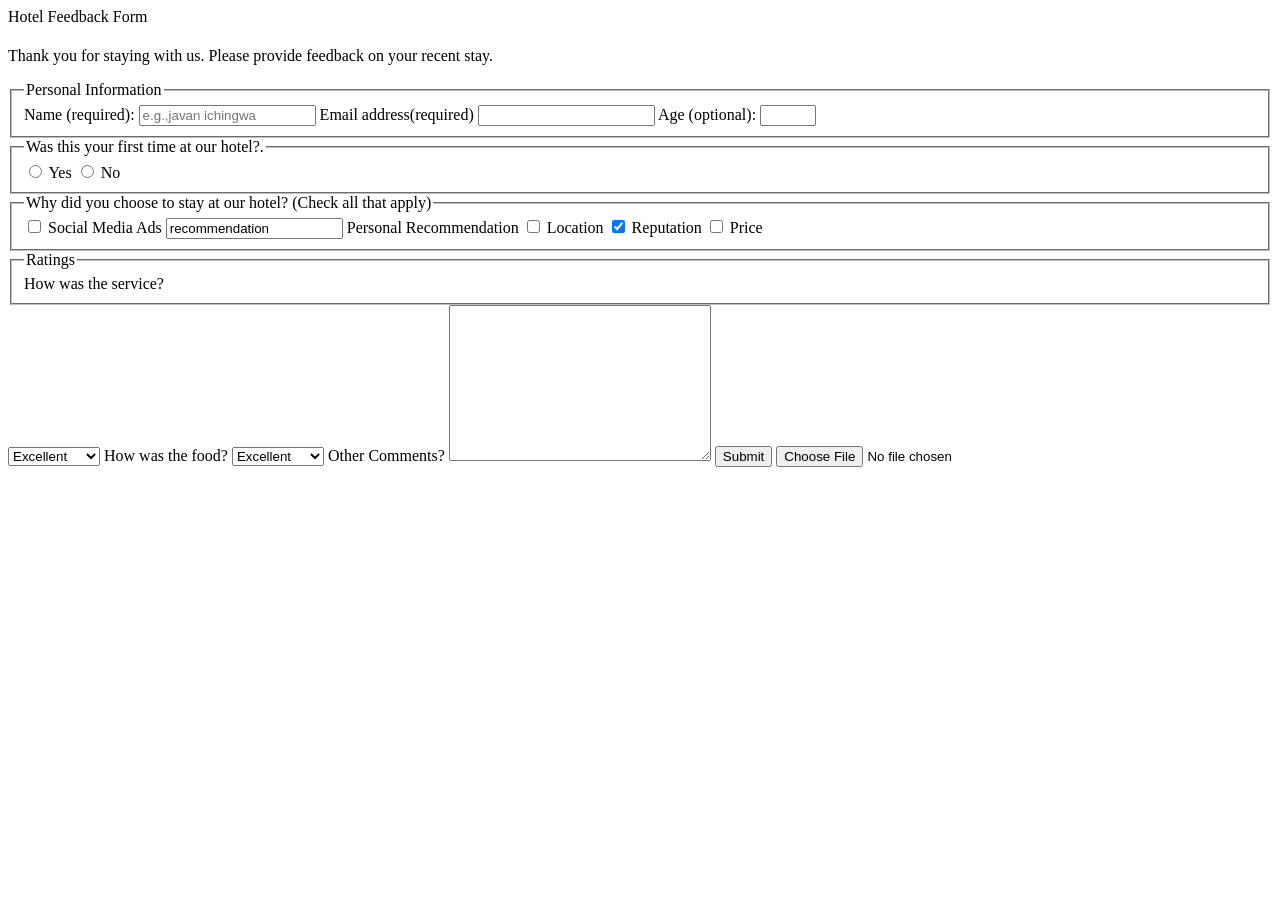
<file: practise 1/index.html>
<!DOCTYPE html>
<html lang="en">
<head>
    <meta charset="UTF-8">
    <meta name="viewport" content="width=device-width, initial-scale=1.0">
    <title>Hotel Feedback Form</title>
    <link rel="stylesheet" href="style.css">
</head>
<body>
<header>Hotel Feedback Form<h1></h1>
<p>Thank you for staying with us. Please provide feedback on your recent stay.</p>
<link rel="stylesheet" href="style.css"> 
</header>
<main>
    <form action="https://hotel-feedback.freecodecamp.org" method="POST">
        <fieldset>
            <legend>Personal Information</legend>
            <label for="full-name">Name (required):</label>
            <input type="text" id="full-name" name="name" placeholder="e.g.,javan ichingwa" required size="20">
            <label for="email">Email address(required)</label>
            <input type="email" id="email"name="email" required size="20">
<label for="age">Age (optional):</label>
<input type="number" id="age" name="age" min="3" max="100">
        </fieldset>
        <fieldset>
            <legend>Was this your first time at our hotel?.

</legend>
<input type="radio" id="yes option" name="hotel-stay">
<label for="yes-option">Yes</label>
<input type="radio" id="no option" name="hotel-stay">
<label for="no-option">No</label>
        </fieldset>
        <fieldset><legend>Why did you choose to stay at our hotel? (Check all that apply)</legend>
        <input type="checkbox" id="ads" value="ads" name="choice">
        <label for="ads">Social Media Ads</label>
        <input type="checkbox " id="recommendation" value="recommendation" name="choice">
        <label for= recommendation">Personal Recommendation</label>
        <input type="checkbox" id="location" value="location" name="choice"> 
 <label for="location">Location </label>          
 <input checked type="checkbox" id="reputation" value="reputation" name="choice"> 
 <label for="reputation">Reputation </label>    
 <input type="checkbox" id="price" value="price" name="choice"> 
 <label for="price">Price </label>     
        </fieldset>
        <fieldset><legend>Ratings</legend>
    <label for="service">How was the service?</label>
    </fieldset>
<select name="service" id="service">
    <option value="poor">Poor</option> 
<option value="satisfactory">Satisfactory</option> 
<option value="good">Good</option> 
<option value="very-good">Very Good</option> 
<option selected value="excellent"> Excellent</option> 
</select>
<label for="food">How was the food?</label> 
      <select id="food" name="food">
         <option value="poor">Poor</option> 
<option value="satisfactory">Satisfactory</option> 
<option value="good">Good</option> 
<option value="very-good">Very Good</option> 
<option selected value="excellent"> Excellent</option> <option value="poor">Poor</option> 
<option value="satisfactory">Satisfactory</option> 
<option value="good">Good</option> 
<option value="very-good">Very Good</option> 
<option selected value="excellent"> Excellent</option>
      </select>
      <label for="comments">Other Comments?</label> 
      <textarea id="comments"name="comments" cols="30" rows="10" ></textarea> 
      <button type="submit">Submit</button> 
      <input type="file" name="upload" id="fileselect">
    </form>
</main>
</body>
</html>
</file>
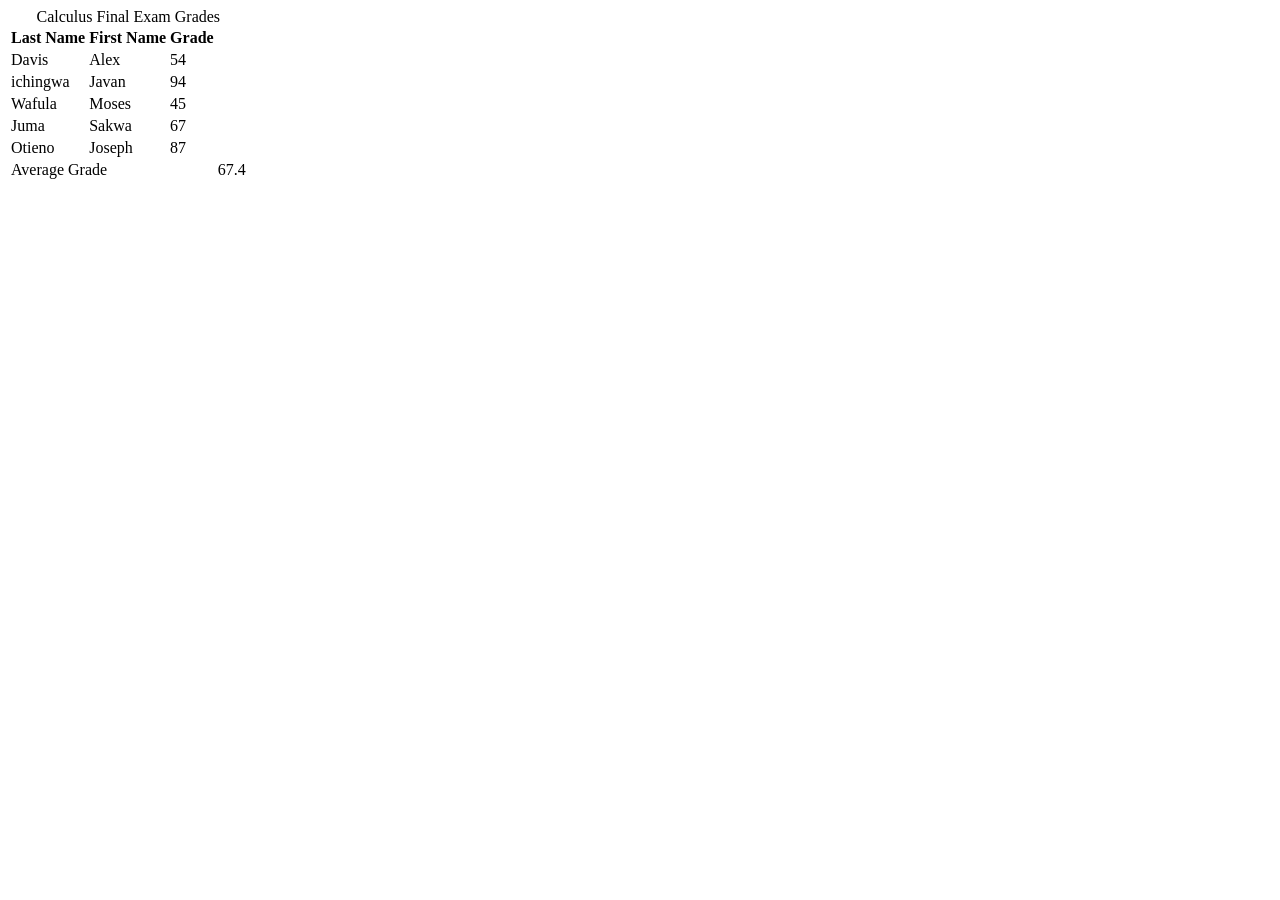
<file: practise 2/index.html>
<!DOCTYPE html>
<html lang="en">
<head>
    <meta charset="UTF-8">
    <meta name="viewport" content="width=device-width, initial-scale=1.0">
    <title>Exam table</title>
    <link rel="stylesheet" href="style.css">
</head>
<body>
   <table>
    <caption>Calculus Final Exam Grades</caption>
    <thead>
         <tr>
    <th>Last Name</th>
    <th>First Name</th>
    <th>Grade</th>
    </tr>      
    </thead>
    <tbody>
        <tr>
            <td>Davis</td>
             <td>Alex</td>
              <td>54</td>
        </tr>
         <tr>
            <td>ichingwa</td>
             <td>Javan</td>
              <td>94</td>
        </tr>
         <tr>
            <td>Wafula</td>
             <td>Moses</td>
              <td>45</td>
        </tr>
         <tr>
            <td>Juma</td>
             <td>Sakwa</td>
              <td>67</td>
        </tr>
         <tr>
            <td>Otieno</td>
             <td>Joseph</td>
              <td>87</td>
        </tr>

    </tbody>
    <tfoot>
        <tr>
            <td colspan="3">Average Grade</td>
            <td>67.4</td>
        </tr>
    </tfoot>
   </table>
</body>
</html>
</file>
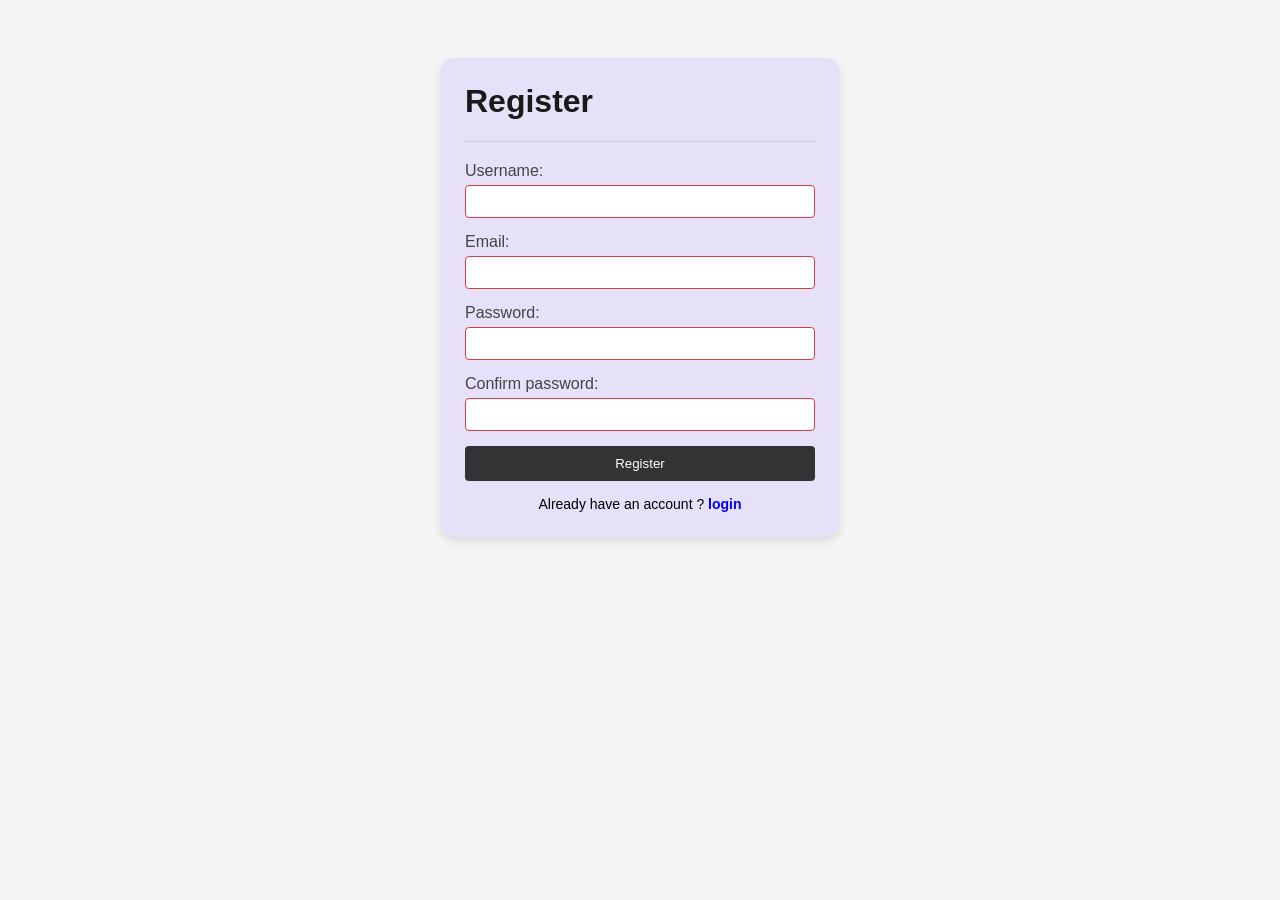
<file: practise 10/webQuiz/index.html>
<!DOCTYPE html>
<html lang="en">
<head>
    <meta charset="UTF-8">
    <meta name="viewport" content="width=device-width, initial-scale=1.0">
    <title>Form Validation</title>
    <style>
        body { font-family: sans-serif; background-color: #f4f4f4; display: flex; justify-content: center; padding-top: 50px; }
        .register-form { background-color: #E6E0F8; padding: 25px; border-radius: 15px; width: 350px; box-shadow: 0 4px 8px rgba(0,0,0,0.1); }
        h1 { margin-top: 0; color: #1a1a1a; }
        hr { border: 0; border-top: 1px solid #ccc; margin-bottom: 20px; }
        label { display: block; margin-bottom: 5px; color: #444; }
        input { width: 100%; padding: 8px; margin-bottom: 15px; border: 1px solid #d14141; border-radius: 4px; box-sizing: border-box; }
        button { width: 100%; padding: 10px; background-color: #333; color: white; border: none; border-radius: 4px; cursor: pointer; }
        .footer-text { text-align: center; margin-top: 15px; font-size: 14px; }
        .footer-text a { color: blue; text-decoration: none; font-weight: bold; }
    </style>
</head>
<body>
    <div class="register-form">
        <h1>Register</h1>
        <hr>
        <form id="regForm">
            <label for="username">Username:</label>
        <input type="text" id="username" required>
            <label for="email">Email:</label>
            <input type="email" id="email" required>
            <label for="password">Password:</label>
            <input type="password" id="password" required>
            <label for="confirmpassword">Confirm password:</label>
            <input type="password" id="confirmPassword">
            <button type="submit">Register</button>
        </form>
         <div class="footer-text">
            Already have an account ? <a href="#">login</a>
            </div>
    </div>
    <script>
        document.getElementById('regForm').addEventListener('submit', function(e) {
        e.preventDefault();
        
        const username = document.getElementById('username').value;
        const email = document.getElementById('email').value;
        const password = document.getElementById('password').value;
        const confirmPassword = document.getElementById('confirmPassword').value;

        // Basic Validation
        if (username.length < 3) {
            alert("Username must be at least 3 characters long.");
            return;
        }

        if (password.length < 6) {
            alert("Password must be at least 6 characters long.");
            return;
        }

        if (password !== confirmPassword) {
            alert("Passwords do not match!");
            return;
        }

        alert("Registration Successful!");
    });
    </script>
</body>
</html>
</file>
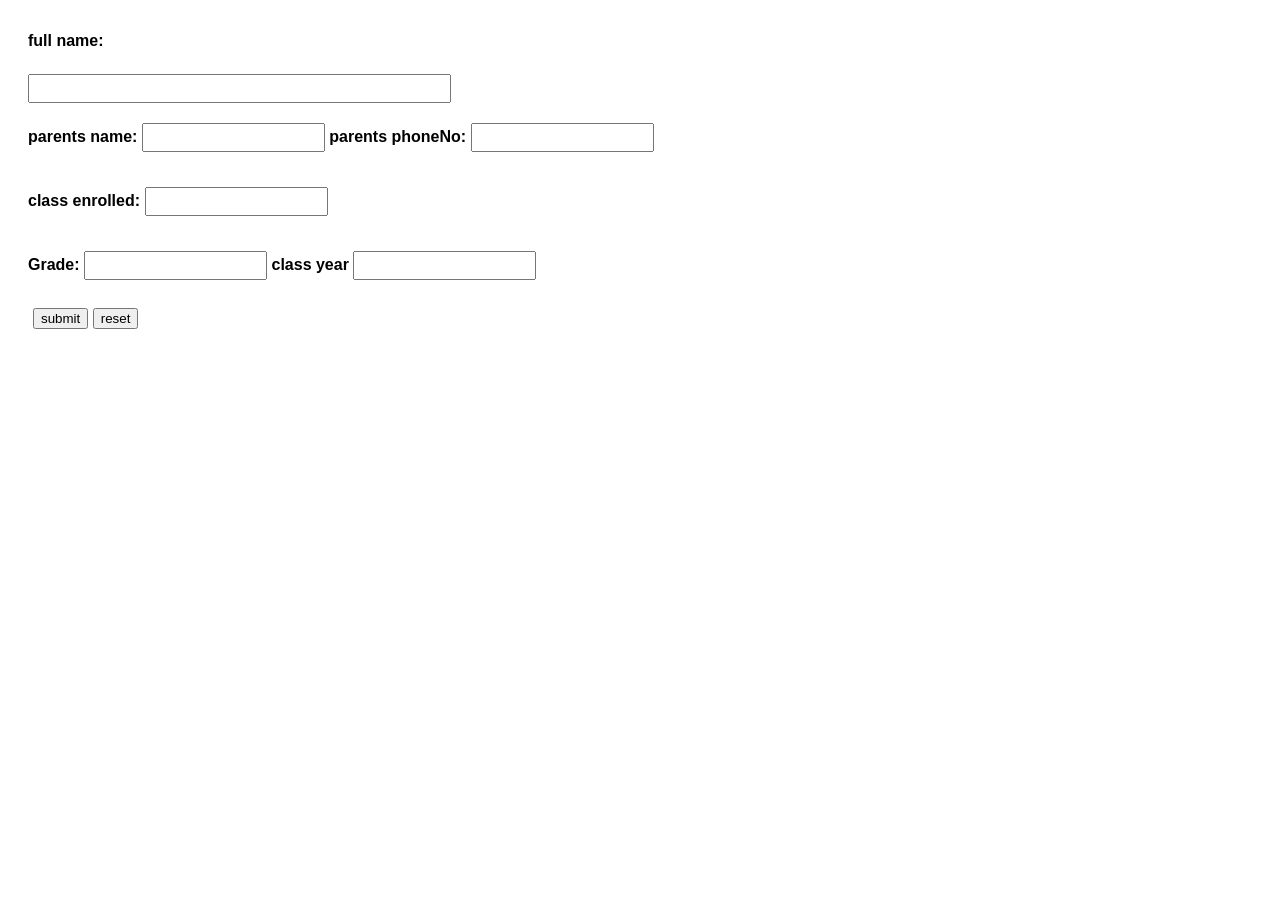
<file: practise 10/formquiz.html>
<!DOCTYPE html>
<html lang="en">
<head>
    <meta charset="UTF-8">
    <meta name="viewport" content="width=device-width, initial-scale=1.0">
    <title>Registration Form</title>
    <style>
        body{font-family: sans-serif;
            padding: 20px; line-height: 1.6;}
        .form-group{
            margin-bottom: 15px;}
            .row{display: flex; gap: 20px; margin-bottom: 15px;}
 .row div{
    flex: 1; }
 input[type="text"], input[type="tel"]{
    width: 100; padding: 5px; margin-top: 20px;
 }label {font-weight: bold;}
 .buttons {margin-top: 20px; padding: 5px; width: 100;}
 </style>
</head>
<body>
   <form>
   <dv class="form-group"> <label for="fullName">full name:</label><br>
    <input type="text" id="fullName" name="fullName" size="50"></dv>
 <div class="row"> <div>
    <label for="parentsName">parents name:</label>
    <input type="text" id="parentsName" name="parentsName">
    <label for="parentsPhone">parents phoneNo:</label>
    <input type="tel" id="parentsPhone" name="parentsPhone"></div></div>
<div class="form-group">
<label for="classEnrolled">class enrolled:</label>
<input type="text" id="classEnrolled" name="classEnrolled"></div>
<div class="row"><div>
<label for="grade">Grade:</label>
<input type="text" id="grade" name="grade">
<label for="class_year">class year</label>
<input type="text" id="class_year" name="class_year">
</div></div>
<div class="buttons">
<input type="submit" value="submit">
<input type="reset" value="reset">
</div>
   </form> 
</body>
</html>
</file>
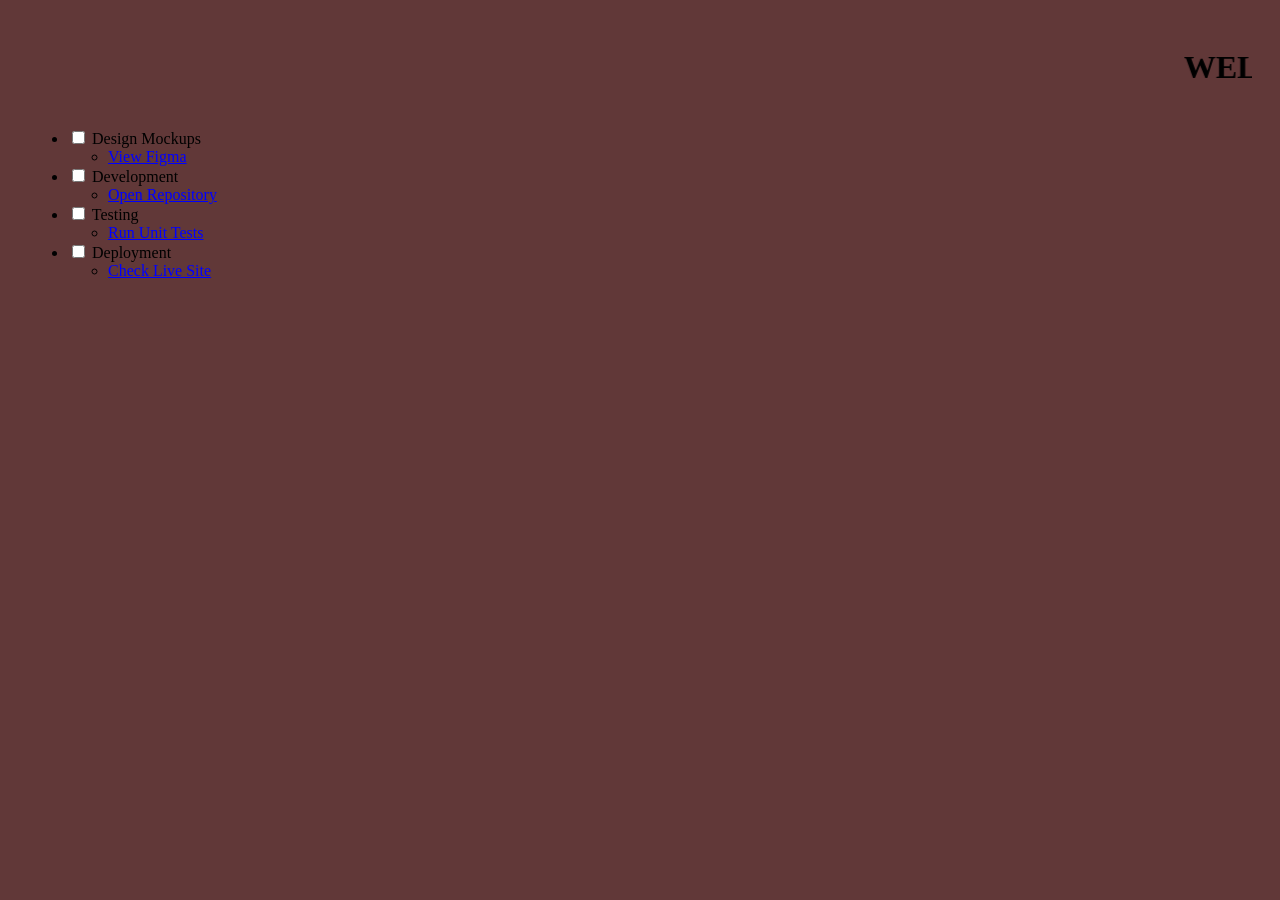
<file: practise 12/to-do-list.html>
<!DOCTYPE html>
<html lang="en">
<head>
    <meta charset="UTF-8">
    <meta name="viewport" content="width=device-width, initial-scale=1.0">
    <title>To do list</title>
    <link rel="stylesheet" href="style.css">
    <style>
      
    </style>
</head>
<body>
  <div class="head">
    <marquee>
       <h1>WELCOME TO MY WEBPAGE</h1>
    </marquee>
   
  </div>
 <ul class="todo-list">
  <li>
    <input type="checkbox" id="task-1">
    <label for="task-1">Design Mockups</label>
    <ul class="sub-item">
      <li><a href="https://github.com/Javan9790/JAVASCRIPT.git" class="sub-item-link" target="_blank">View Figma</a></li>
    </ul>
  </li>
  
  <li>
    <input type="checkbox" id="task-2">
    <label for="task-2">Development</label>
    <ul class="sub-item">
      <li><a href="https://youtube.com/@jpthesecretadmirer?si=bstOc86916NKDEkK" class="sub-item-link" target="_blank">Open Repository</a></li>
    </ul>
  </li>
  
  <li>
    <input type="checkbox" id="task-3">
    <label for="task-3">Testing</label>
    <ul class="sub-item">
      <li><a href="https://whatsapp.com/dl/code=ShLNiAa9o2?mode=tac" class="sub-item-link" target="_blank">Run Unit Tests</a></li>
    </ul>
  </li>
  
  <li>
    <input type="checkbox" id="task-4">
    <label for="task-4">Deployment</label>
    <ul class="sub-item">
      <li><a href="https://youtu.be/99mqWxeMBTs" class="sub-item-link" target="_blank">Check Live Site</a></li>
    </ul>
  </li>
</ul>

</body>
</html>
</file>
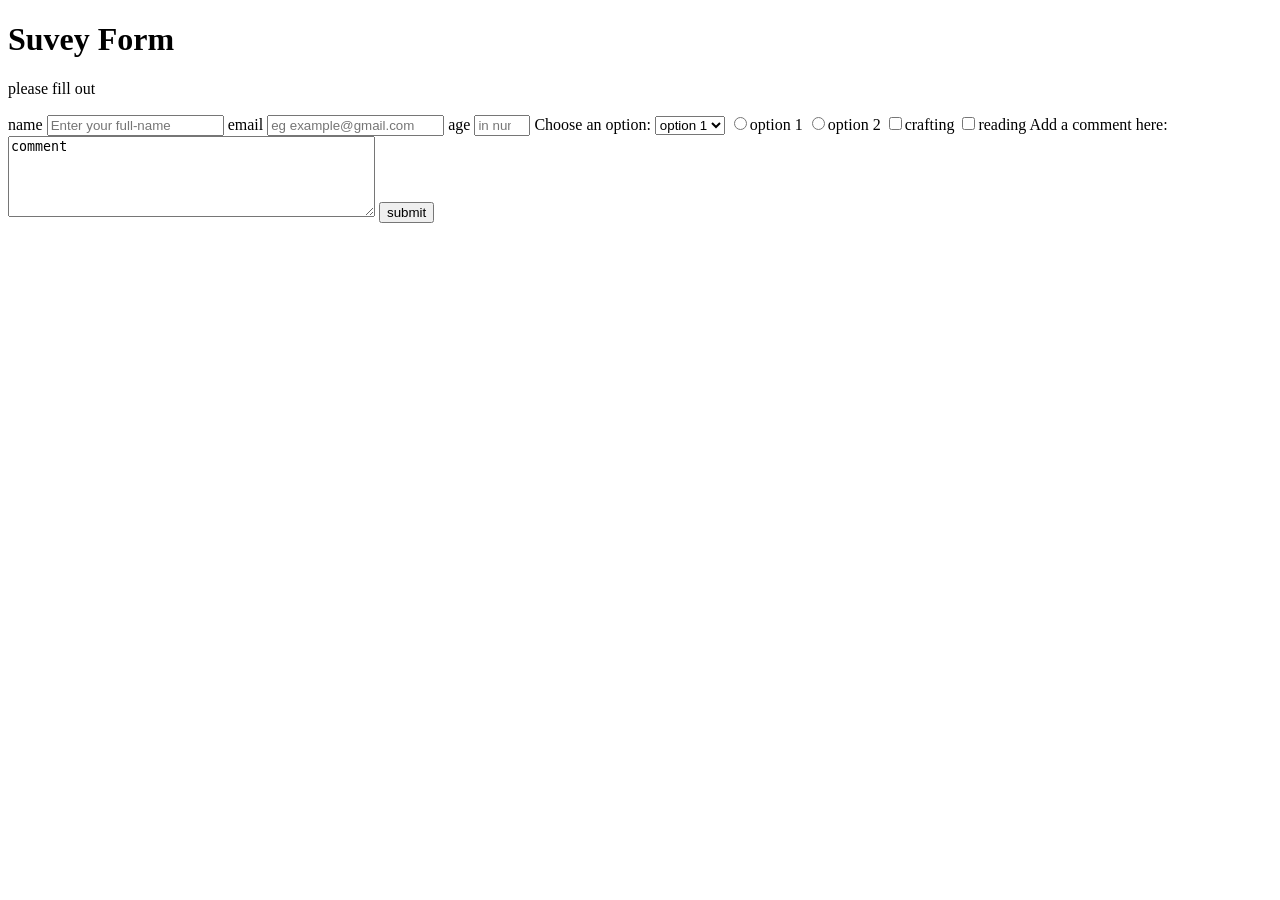
<file: practise 4/suvey.html>
<!DOCTYPE html>
<html lang="en">
<head>
    <meta charset="UTF-8">
    <meta name="viewport" content="width=device-width, initial-scale=1.0">
    <title>Suvey Form</title>
</head>
<body>
    <h1 id="title">Suvey Form</h1>
    <p id="description">please fill out</p>
    <form id="survey-form">
        <label id="name-label" for="name">name</label>
        <input type="text" id="name" name="name" required placeholder="Enter your full-name" >
         <label id="email-label" for="email">email</label>
        <input type="email" id="email" name="email" required placeholder="eg example@gmail.com" >
         <label id="number-label" for="number">age</label>
        <input type="number" id="number" min="4" max="115" name="age" required placeholder="in numerical" >
        <label for="dropdown">Choose an option:</label>
        <select id="dropdown" name="dropdown">
            <option value="option 1">option 1</option>
            <option value="option 2"> option 2</option>
        </select> 
        <label> <input type="radio" value="option 1" name="preference">option 1</label>
        <label><input type="radio" value="option 2" name="preference">option 2</label>  
        <label><input type="checkbox" name="hobbies" value="crafting">crafting</label> 
        <label><input type="checkbox" name="hobbies" value="reading">reading</label>
        <label for="comments">Add a comment here: <textarea id="comments" name="comments" rows="5" cols="43" placeholder="comment here">comment</textarea></label>
        <button id="submit" type="submit">submit</button>
</label>
       

        
    </form>                       
</body>
</html>
</file>
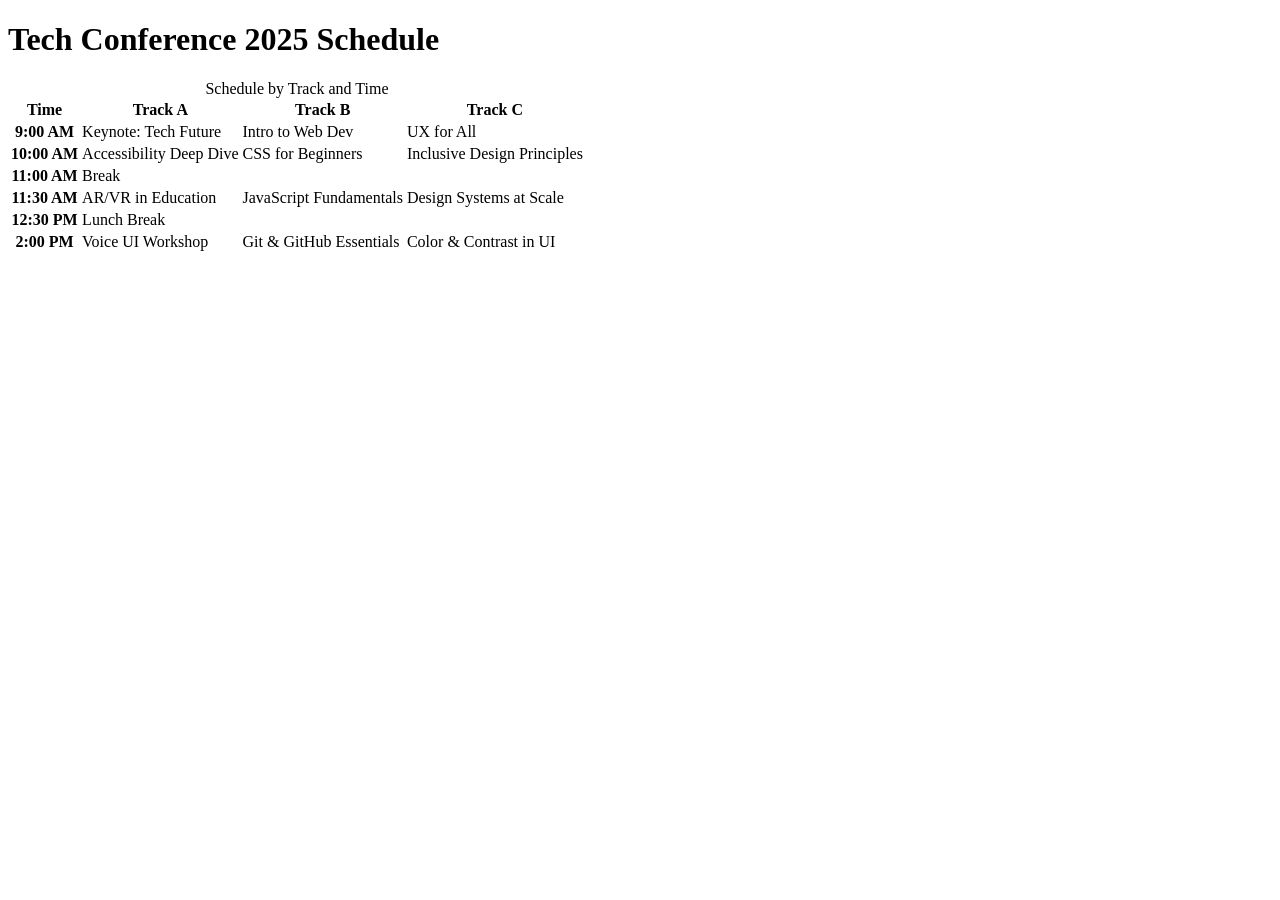
<file: practise 5/accessibility.html>
<!DOCTYPE html>
<html lang="en">
<head>
    <meta charset="UTF-8">
    <meta name="viewport" content="width=device-width, initial-scale=1.0">
    <title>Tech Conference 2025 Schedule</title>
</head>
<body>
    <h1>Tech Conference 2025 Schedule</h1> 
    <table>
        <caption>Schedule by Track and Time</caption>
        <thead>
            <tr>
                <th scope="col">Time</th>
                <th scope="col">Track A</th>
                <th scope="col">Track B</th>
                <th scope="col">Track C</th>
            </tr>
        </thead>
        <tbody>
            <tr>
                <th scope="row">9:00 AM</th>
                <td>Keynote: Tech Future</td>
                <td>Intro to Web Dev</td>
                <td>UX for All</td>
            </tr>
            <tr>
                <th scope="row">10:00 AM</th>
                <td>Accessibility Deep Dive</td>
                 <td>CSS for Beginners</td>
                  <td>Inclusive Design Principles</td>

            </tr>
            <tr>
                <th scope="row">11:00 AM</th>
                <td colspan="3">Break</td>

            </tr>
            <tr>
                <th scope="row">11:30 AM</th>
                <td>AR/VR in Education</td>
                <td>JavaScript Fundamentals</td>
                <td>Design Systems at Scale</td>
            </tr>
            <tr>
                <th scope="row">12:30 PM</th>
                <td colspan="3">Lunch Break</td>
            </tr>
            <tr>
                <th scope="row">2:00 PM</th>
                <td>Voice UI Workshop</td>
                <td>Git & GitHub Essentials</td>
                <td>Color & Contrast in UI</td>
            </tr>
        </tbody>
    </table>
</body>
</html>
</file>
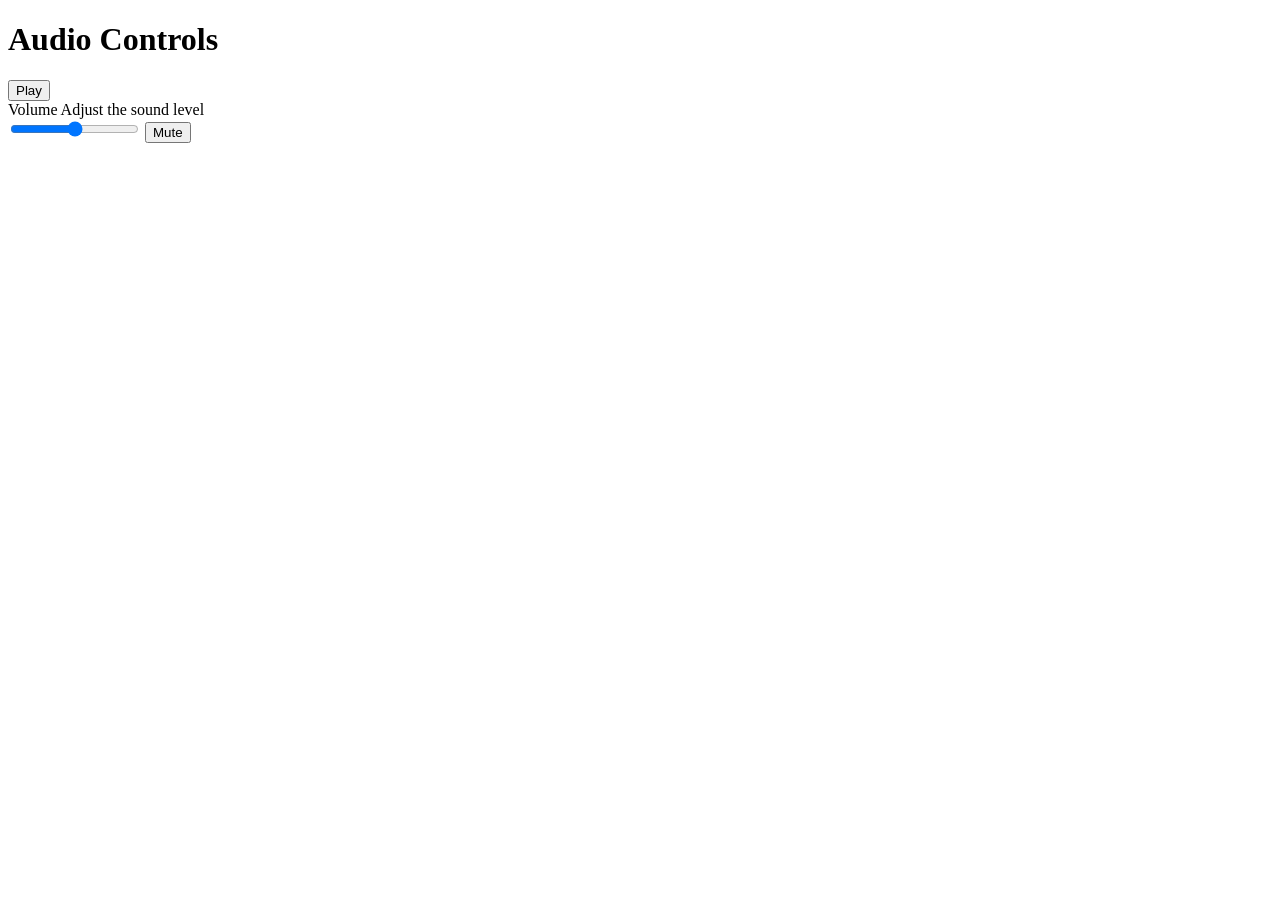
<file: practise 6/controls.html>
<!DOCTYPE html>
<html lang="en">
<head>
    <meta charset="UTF-8">
    <meta name="viewport" content="width=device-width, initial-scale=1.0">
    <title>Accessible Controls</title>
</head>
<body>
  <h1>Audio Controls</h1> 
  <button type="button">Play</button> 
  <div>
    <span id="volume-label">Volume</span>
    <span id="volume-description">Adjust the sound level</span>
  </div>
  <input type="range" min="0" max="100" value="50" aria-labelledby="volume-label volume-description">
  <button type="button">Mute</button>
</body>
</html>
</file>
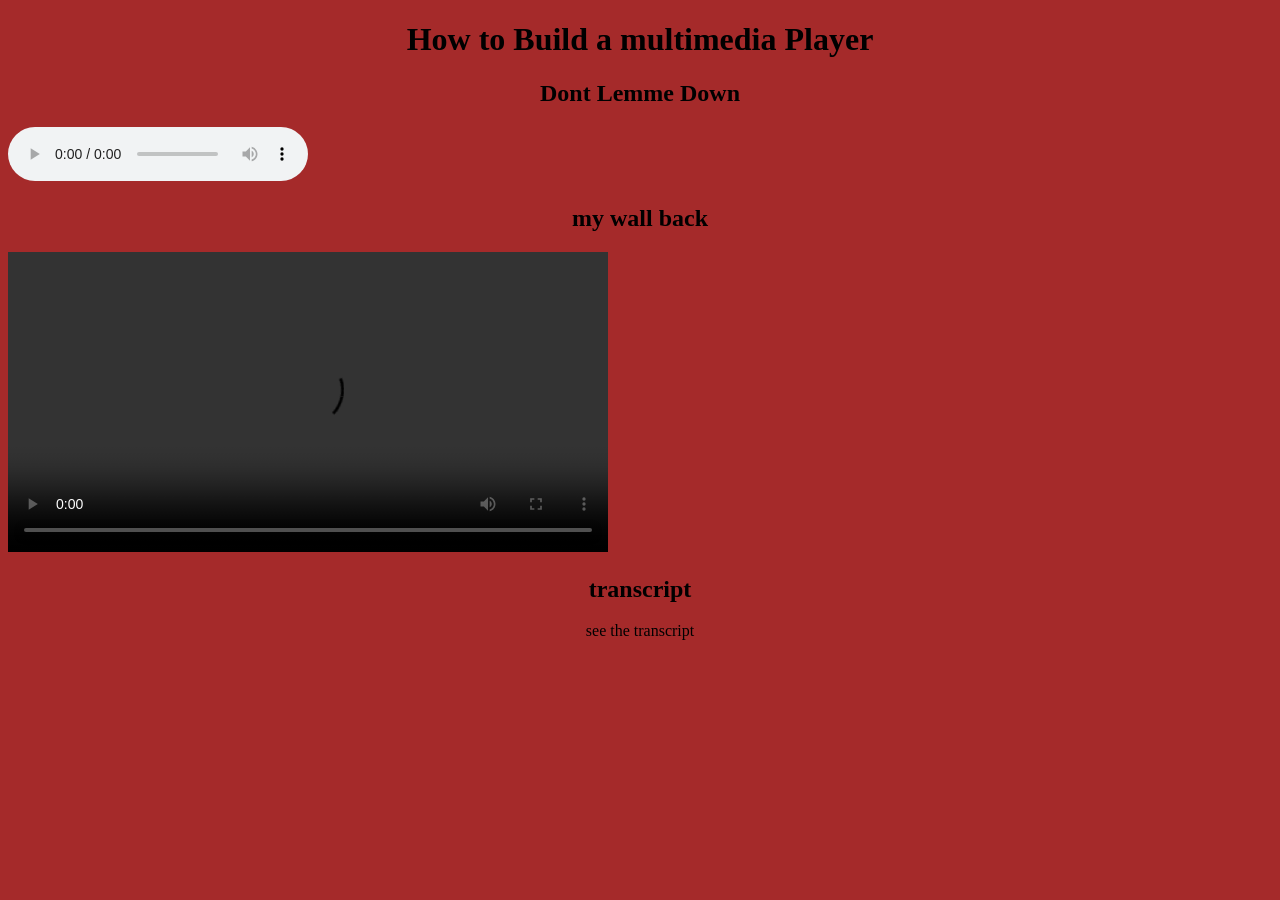
<file: practise 9/multimedia_player.html>
<!DOCTYPE html>
<html lang="en">
<head>
    <meta charset="UTF-8">
    <meta name="viewport" content="width=device-width, initial-scale=1.0">
    <title>Multimedia Player</title>
    <link rel="stylesheet" href="style.css">
</head>
<body>
    <h1>How to Build a multimedia Player</h1>
    <section>
        <h2>Dont Lemme Down</h2>
        <audio controls aria-label="tomenting song">
            <source src="https://cdn.freecodecamp.org/curriculum/js-music-player/sailing-away.mp3" type="audio/mp3" >
        </audio>
    </section>
    <section>
        <h2>my wall back</h2>
        <video controls width="600" src="https://cdn.freecodecamp.org/curriculum/labs/what-is-the-map-method-and-how-does-it-work.mp4" type="video/mp4">
            <track src="ttps://cdn.freecodecamp.org/curriculum/labs/what-is-the-map-method-and-how-does-it-work.vtt" kind="track/vtt" srclang="english" label="written in english">
        </video>
    </section>
    <section>
        <h2>transcript</h2>
        <p>see the transcript</p>
    </section>
</body>
</html>
</file>
<file: practise 1/style.css>
body{
    background-origin: purple;
}
</file>
<file: practise 2/style.css>

</file>
<file: practise 12/style.css>
sub-item-link{
    text-decoration: none;
}
.sub-item-link:link{
color: blue;
}
.sub-item-link:visited{
    color: brown;
}
.sub-item-link:hover{
    color: blueviolet;

}
.sub-item-link:active{
    color: black;
}
.sub-item-link:focus{
    outline: 3px solid;
}
body{
    background-color: rgb(97, 56, 56);
    padding: 20px;
}
.head{
    text-align: center;
}
</file>
<file: practise 9/style.css>
h1, h2, p{
    text-align: center;
}
body{
    background-color: brown;
}
</file>
